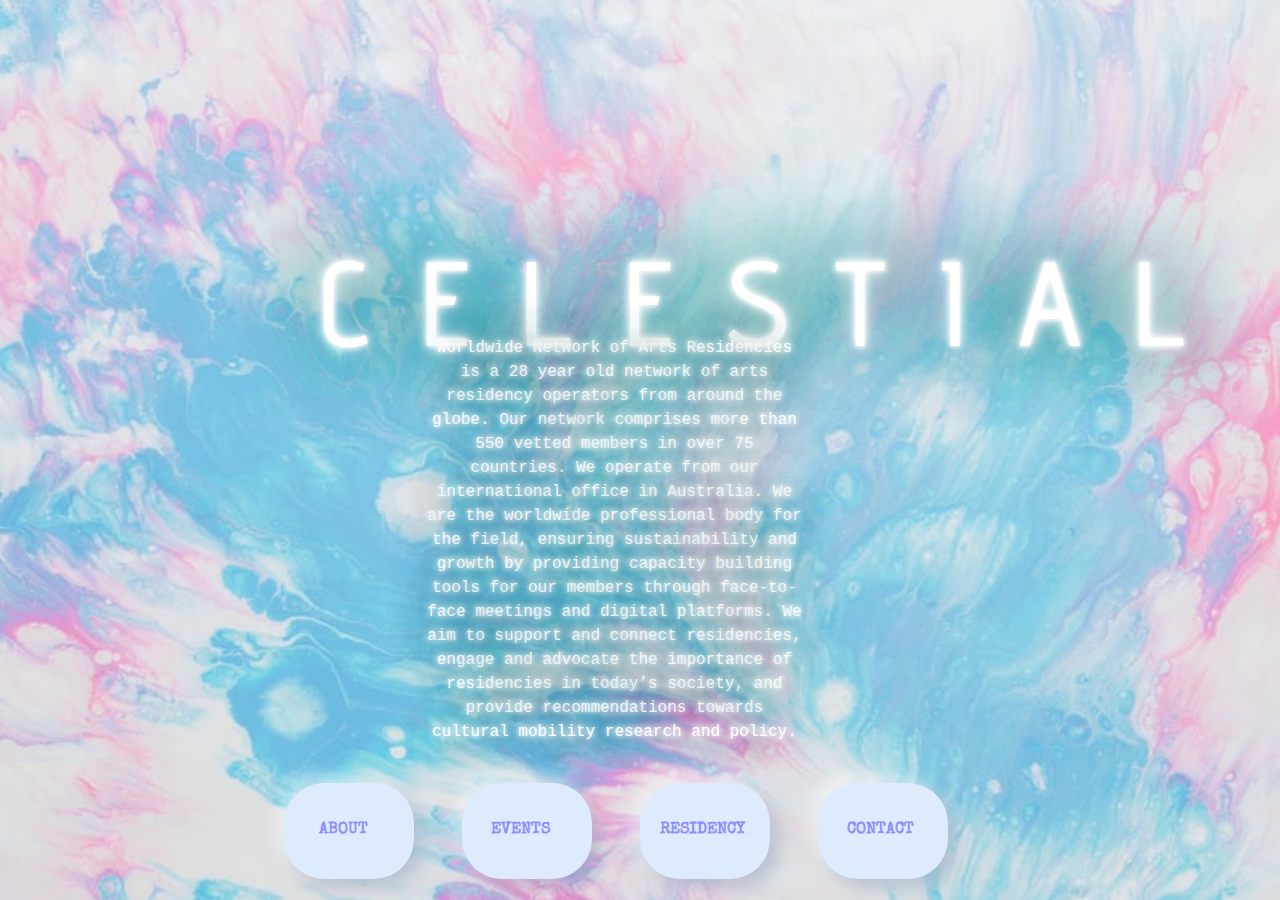
<file: index.html>
<!DOCTYPE html>
<html lang="en">
<head>
    <meta charset="UTF-8">
    <meta http-equiv="X-UA-Compatible" content="IE=edge">
    <meta name="viewport" content="width=device-width, initial-scale=1.0">
    <link rel="stylesheet" href="https://cdn.jsdelivr.net/npm/bootstrap@4.4.1/dist/css/bootstrap.min.css" integrity="sha384-Vkoo8x4CGsO3+Hhxv8T/Q5PaXtkKtu6ug5TOeNV6gBiFeWPGFN9MuhOf23Q9Ifjh" crossorigin="anonymous">
    <link rel="stylesheet" href="css/style.css">
        <!-- Font links -->
    <link rel="preconnect" href="https://fonts.googleapis.com">
    <link rel="preconnect" href="https://fonts.gstatic.com" crossorigin>
    <link href="https://fonts.googleapis.com/css2?family=Special+Elite&display=swap" rel="stylesheet">
    <!-- New Font link -->
    <link rel="preconnect" href="https://fonts.googleapis.com">
    <link rel="preconnect" href="https://fonts.gstatic.com" crossorigin>
    <link href="https://fonts.googleapis.com/css2?family=Advent+Pro:wght@100&display=swap" rel="stylesheet">
    <title>Celestial</title>
</head>
<body>

    <div class="logo">
        <h1>CELESTIAL</h1>
    </div>

    <div class="info"> 
        <p> 
            Worldwide Network of Arts Residencies is a 28 year old network of arts residency operators from around the globe. Our network comprises more than 550 vetted members in over 75 countries. We operate from our international office in Australia. We are the worldwide professional body for the field, ensuring sustainability and growth by providing capacity building tools for our members through face-to-face meetings and digital platforms. We aim to support and connect residencies, engage and advocate the importance of residencies in today’s society, and provide recommendations towards cultural mobility research and policy.
        </p>
    </div>

    <div class="multi-button">

       
       <a href="./about.html" target="_blank" class="button about"><li class="about2" >About</li></a>
       <a href="./events.html" target="_blank" class="button about"><li >Events</li></a>
       <a href="./residency.html" target="_blank" class="button about"><li class="residency2">Residency</li></a>
       <a href="./contact.html" target="_blank" class="button about"><li>Contact</li></a>
      </div>
      

     
</body>
</html>
</file>
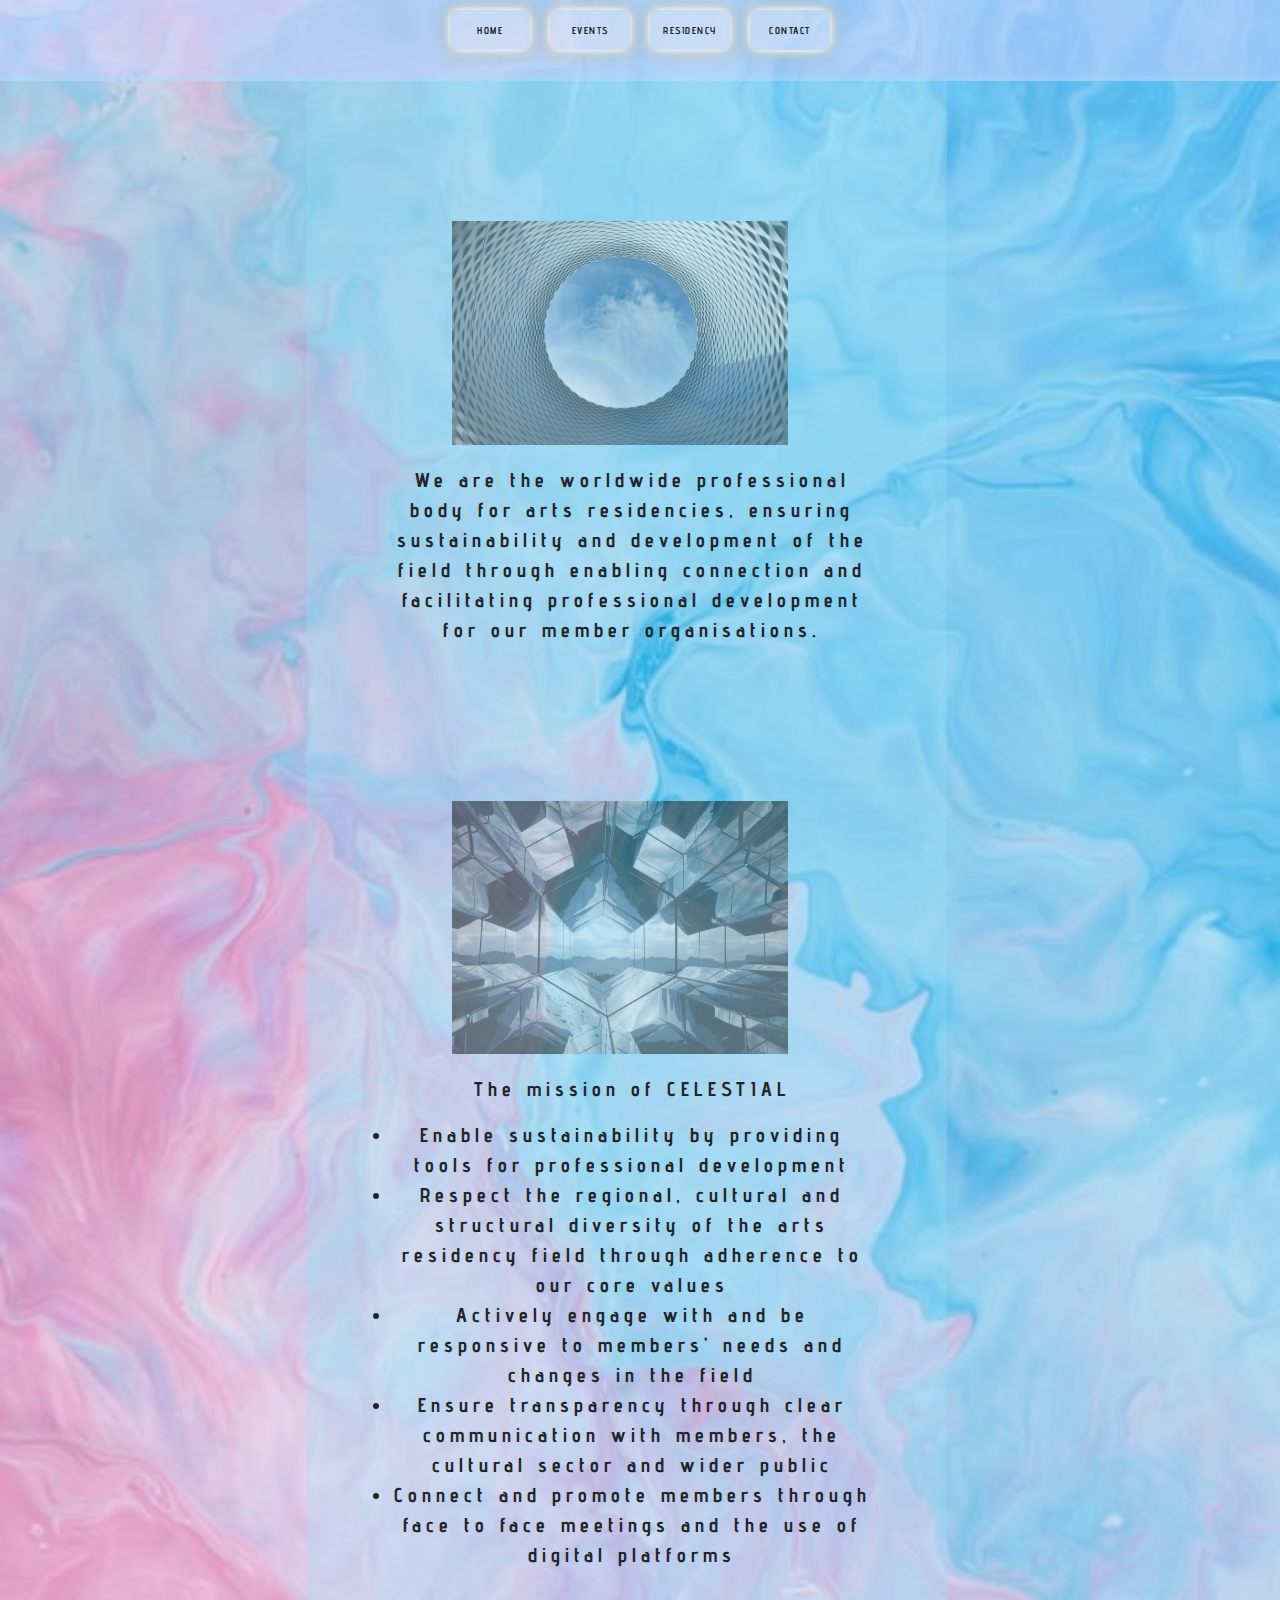
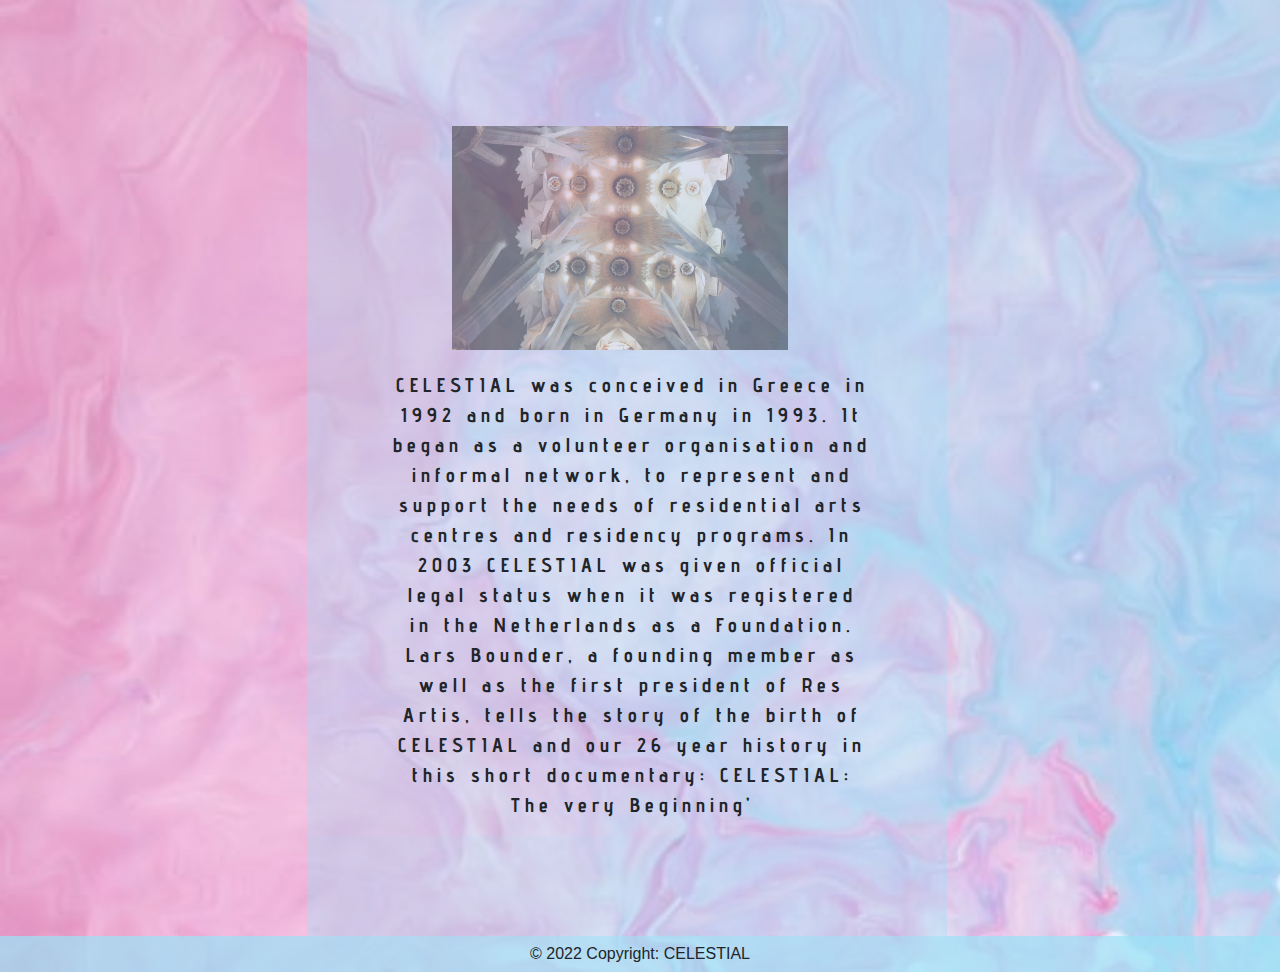
<file: about.html>
<!DOCTYPE html>
<html lang="en">
<head>
    <meta charset="UTF-8">
    <meta http-equiv="X-UA-Compatible" content="IE=edge">
    <meta name="viewport" content="width=device-width, initial-scale=1.0">
    <link rel="stylesheet" href="/css/about.css">

    <link rel="preconnect" href="https://fonts.googleapis.com">
    <link rel="preconnect" href="https://fonts.gstatic.com" crossorigin>
    <link href="https://fonts.googleapis.com/css2?family=Advent+Pro:wght@100&display=swap" rel="stylesheet">
    <link rel="stylesheet" href="https://cdn.jsdelivr.net/npm/bootstrap@4.4.1/dist/css/bootstrap.min.css" integrity="sha384-Vkoo8x4CGsO3+Hhxv8T/Q5PaXtkKtu6ug5TOeNV6gBiFeWPGFN9MuhOf23Q9Ifjh" crossorigin="anonymous">
    <title>About</title>
</head>
<body>
       <nav>
           <ul>
               <li class="button home"><a href="/index.html">Home</a></li>

               <li class="button events"><a href="/events.html">Events</a></li>

               <li class="button residency2"><a href="/residency.html" class="residency">Residency</a></li>

               <li class="button contact"><a href="/contact.html">Contact</a></li>
               
           </ul>
       </nav>
    
       <main>

        <div class="vision">
            <h1>Vision</h1>
    
            <img src="./img/vison.jpeg" alt="vision">
    
            <p>
                We are the worldwide professional body for arts residencies, ensuring sustainability and development of the field through enabling connection and facilitating professional development for our member organisations.
            </p>
        </div>
    
        <div class="mission">
    
            <h1>Mission</h1>
    
            <img src="./img/mission.jpeg" alt="mission">
    
            <p>The mission of CELESTIAL
    
                <li>Enable sustainability by providing tools for professional development
                </li>
                <li>Respect the regional, cultural and structural diversity of the arts residency field through adherence to our core values</li>
                <li>Actively engage with and be responsive to members’ needs and changes in the field
                </li>
                <li>Ensure transparency through clear communication with members, the cultural sector and wider public</li>
                <li>Connect and promote members through face to face meetings and the use of digital platforms
                </li>
            </p>
        </div>
    
        <div class="history">
    
            <h1>Our History</h1>
    
            <img src="./img/history.jpeg" alt="history">
    
            <p> 
                CELESTIAL was conceived in Greece in 1992 and born in Germany in 1993. It  began as a volunteer organisation and informal network, to represent and support the needs of residential arts centres and residency programs. In 2003 CELESTIAL was given official legal status when it was registered in the Netherlands as a Foundation.
    
                Lars Bounder, a founding member as well as the first president of Res Artis, tells the story of the birth of CELESTIAL and our 26 year history in this short documentary: CELESTIAL: The very Beginning’</p>
        </div>
       </main>

       <!-- FOOTER -->
<div class="footer">
     <footer>
        © 2022 Copyright: CELESTIAL
     </footer>
</div>
</body>
</html>
</file>
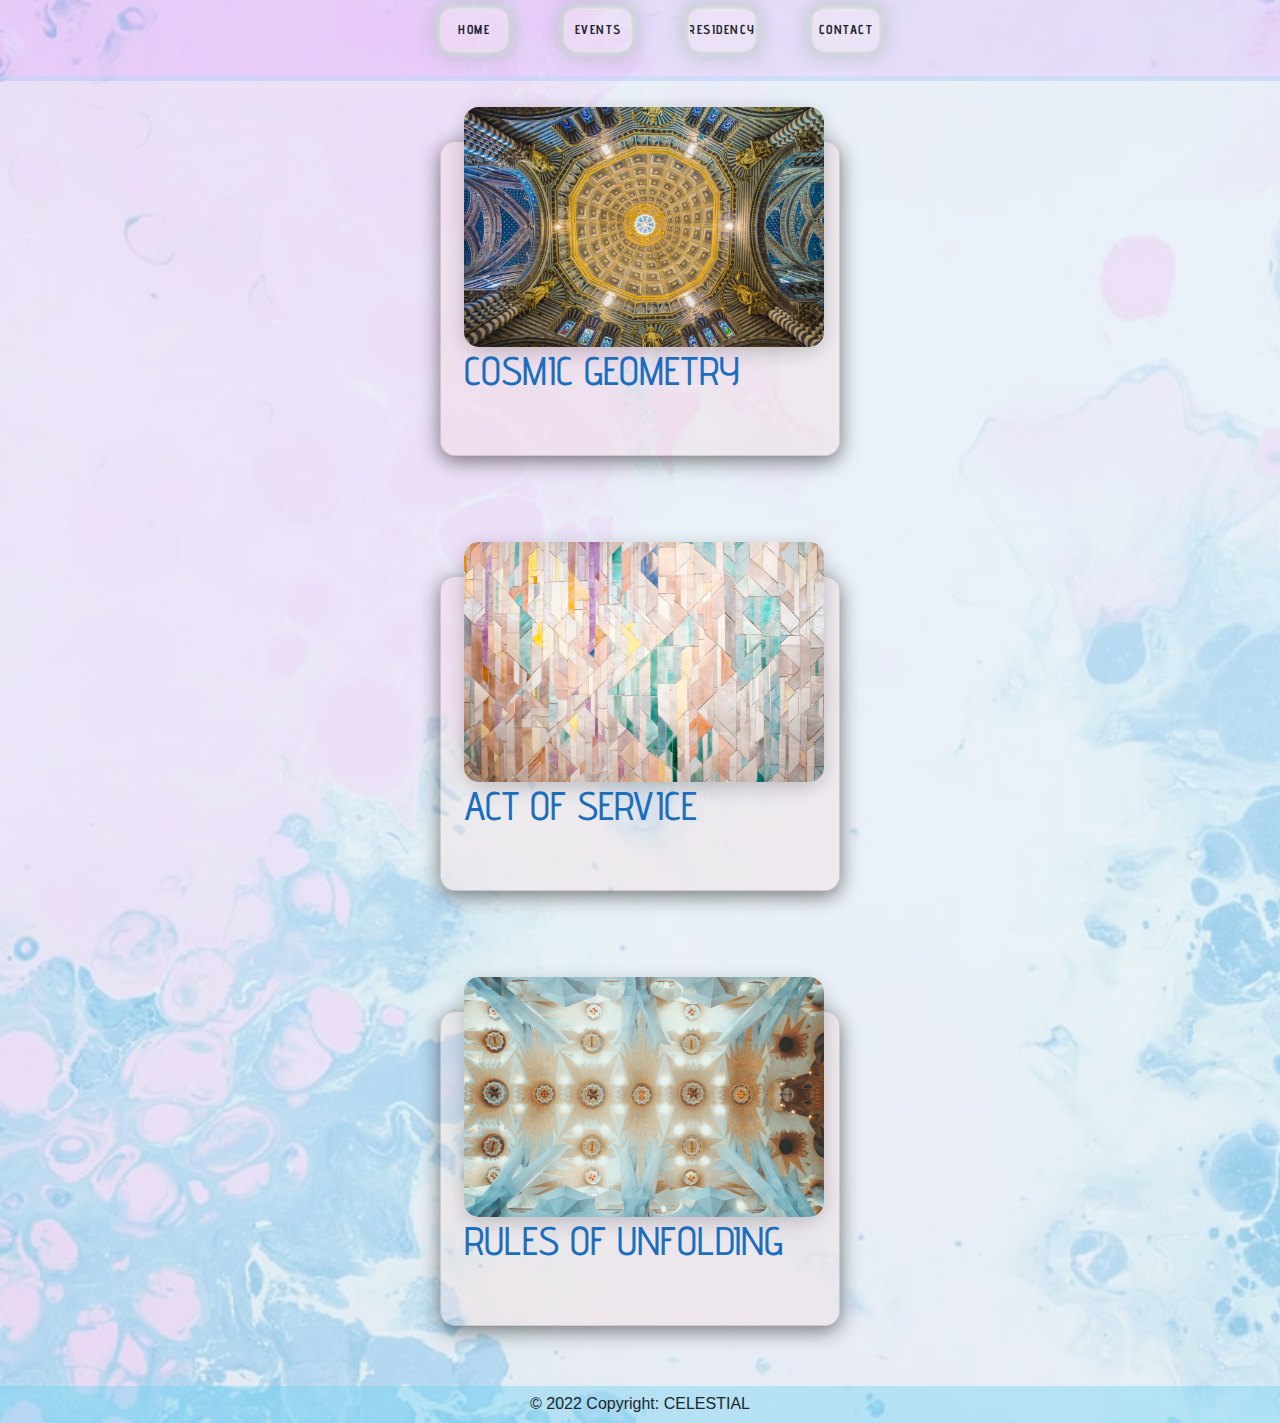
<file: events.html>
<!DOCTYPE html>
<html lang="en">
<head>
    <meta charset="UTF-8">
    <meta http-equiv="X-UA-Compatible" content="IE=edge">
    <meta name="viewport" content="width=device-width, initial-scale=1.0">
    <link rel="stylesheet" href="./css/events.css">
    <link rel="preconnect" href="https://fonts.googleapis.com">
    <link rel="preconnect" href="https://fonts.gstatic.com" crossorigin>
    <link href="https://fonts.googleapis.com/css2?family=Advent+Pro:wght@100&display=swap" rel="stylesheet">
    <link rel="stylesheet" href="https://cdn.jsdelivr.net/npm/bootstrap@4.4.1/dist/css/bootstrap.min.css" integrity="sha384-Vkoo8x4CGsO3+Hhxv8T/Q5PaXtkKtu6ug5TOeNV6gBiFeWPGFN9MuhOf23Q9Ifjh" crossorigin="anonymous">
    <title>Events</title>
</head>
<body>
    <nav>
        <ul>
            <li class="button home"><a href="/index.html">Home</a></li>

            <li class="button events"><a href="/events.html">Events</a></li>

            <li class="button residency2"><a href="/residency.html" class="residency">Residency</a></li>

            <li class="button contact"><a href="/contact.html">Contact</a></li>
            
        </ul>
    </nav>


    <main>
        <!-- CARD 1 -->
        
          <div class = container>
            <div class = card>
              <div class = image>
                  
                <img href = "#" src ="./img/geometry1.jpeg">
                <h1>Cosmic Geometry</h1>
              </div>
              <div class = content>
                <h3>Friday, February 11, 2022
                    3:00 PM  4:30 PM</h3>
            
              </div>
            </div>    
          </div>

          <!-- Card 2 -->

          <div class = container>
            <div class = card>
              <div class = image>
                  
                <img href = "#" src ="./img/art.jpeg">
                <h1>Act of Service</h1>
              </div>
              <div class = content>
                <h3> Wednesday, May 1, 2022
                    3:00 PM  4:30 PM</h3>
            
              </div>
            </div>    
          </div>

         <!-- Card 3 -->

         <div class = container>
            <div class = card>
              <div class = image>
                  
                <img href = "#" src ="./img/unfold.jpeg">
                <h1>Rules of Unfolding</h1>
              </div>
              <div class = content>
                <h3>Thursday, January 13, 2022
                    3:00 PM  4:30 PM</h3>
            
              </div>
            </div>    
          </div>


    </main>

    <div class="footer">
        <footer>
           © 2022 Copyright: CELESTIAL
        </footer>
   </div>
</body>
</html>
</file>
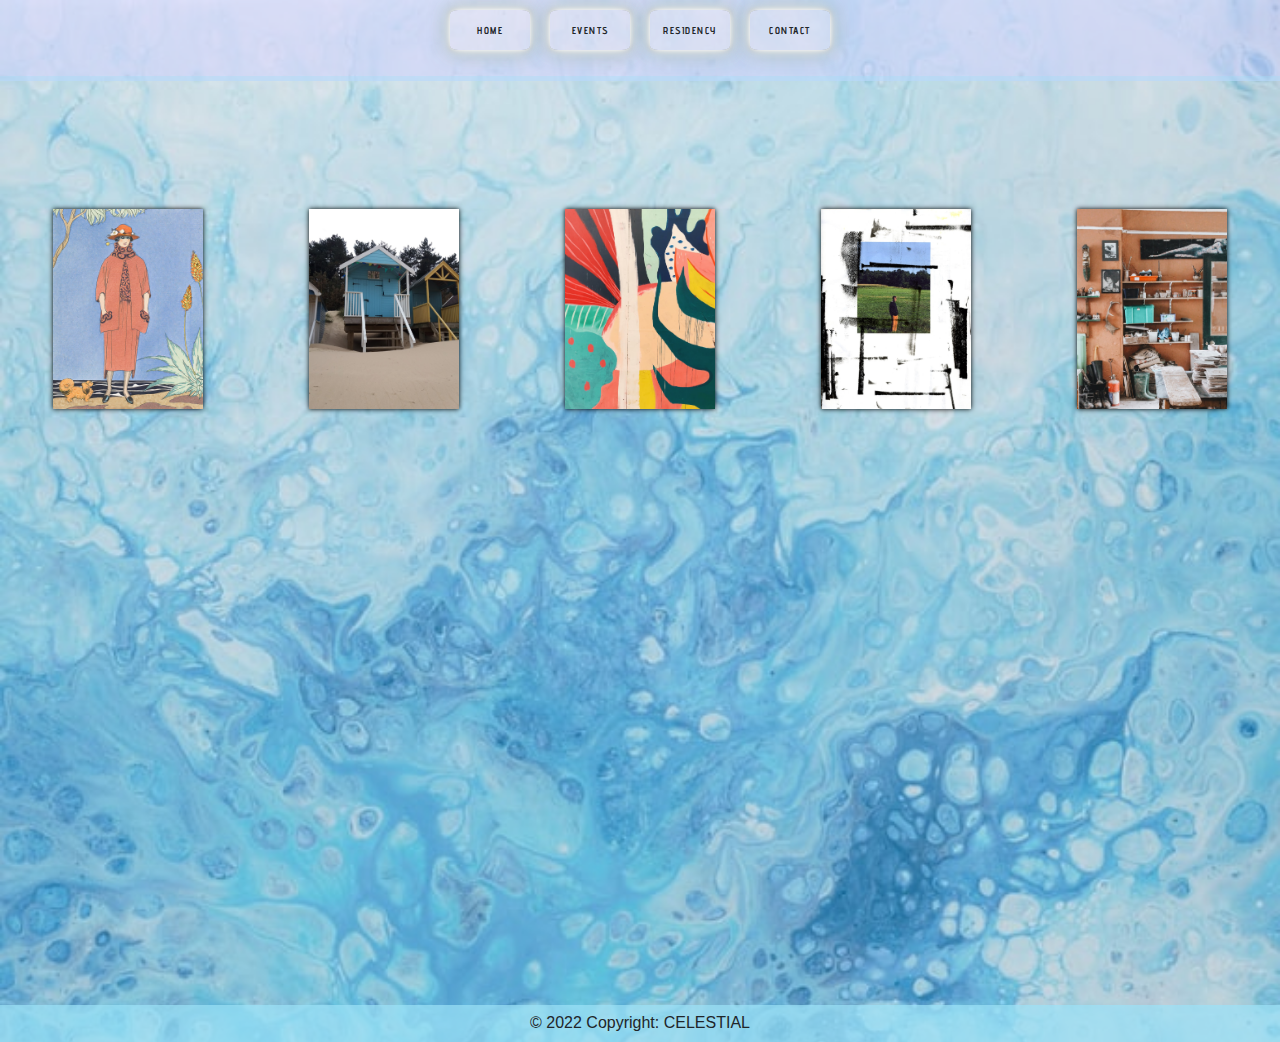
<file: residency.html>
<!DOCTYPE html>
<html lang="en">
<head>
    <meta charset="UTF-8">
    <meta http-equiv="X-UA-Compatible" content="IE=edge">
    <meta name="viewport" content="width=device-width, initial-scale=1.0">
    <link rel="stylesheet" href="./css/residency.css">
    <link rel="preconnect" href="https://fonts.googleapis.com">
    <link rel="preconnect" href="https://fonts.gstatic.com" crossorigin>
    <link href="https://fonts.googleapis.com/css2?family=Advent+Pro:wght@100&display=swap" rel="stylesheet">
    <link rel="stylesheet" href="https://cdn.jsdelivr.net/npm/bootstrap@4.4.1/dist/css/bootstrap.min.css" integrity="sha384-Vkoo8x4CGsO3+Hhxv8T/Q5PaXtkKtu6ug5TOeNV6gBiFeWPGFN9MuhOf23Q9Ifjh" crossorigin="anonymous">
    <title>Residency</title>
</head>
<body>

    <nav>
        <ul>
            <li class="button home"><a href="/index.html">Home</a></li>

            <li class="button events"><a href="/events.html">Events</a></li>

            <li class="button residency2"><a href="/residency.html" class="residency">Residency</a></li>

            <li class="button contact"><a href="/contact.html">Contact</a></li>
            
        </ul>
    </nav>


<main>
    <!-- Card 1-->

<div class="container one">
    <div class="overlay">
      <div class = "items"></div>
      <div class = "items head">
        <p>OPEN CALL</p>
        <hr>
      </div>
      <div class = "items price">
        <p class="old">1 November 2022 – 30 April 2023.</p>
        <p class="new">DEADLINE: 1 May 2022, 23:59 CEST.</p>
      </div>
      <div class="items cart">
        <i class="fa fa-shopping-cart"></i>
        <span>APPLY</span>
    </div>
  </div>
  </div>

  <!-- Card 2 -->

  <div class="container two">
    <div class="overlay">
      <div class = "items"></div>
      <div class = "items head">
        <p>HOUSING</p>
        <hr>
      </div>
      <div class = "items price">
        <p class="old">Room</p>
        <p class="new">House</p>
      </div>
      <div class="items cart">
        <i class="fa fa-shopping-cart"></i>
        <span>CHOOSE</span>
    </div>
  </div>
  </div>

  <!-- Card 3 -->

  <div class="container three">
    <div class="overlay">
      <div class = "items"></div>
      <div class = "items head">
        <p>ART PROGRAMS</p>
        <hr>
      </div>
      <div class = "items price">
        <p class="old">Events</p>
        <p class="new">Participants</p>
      </div>
      <div class="items cart">
        <i class="fa fa-shopping-cart"></i>
        <span>Read more</span>
    </div>
  </div>
  </div>

  <!-- Card 4 -->

  <div class="container four">
    <div class="overlay">
      <div class = "items"></div>
      <div class = "items head">
        <p>Residents</p>
        <hr>
      </div>
      <div class = "items price">
        <p class="old">Meet our residents</p>
        <p class="new">Portfolios</p>
      </div>
      <div class="items cart">
        <i class="fa fa-shopping-cart"></i>
        <span>Read more</span>
    </div>
  </div>
  </div>

  <!-- Card 5 -->

  <div class="container five">
    <div class="overlay">
      <div class = "items"></div>
      <div class = "items head">
        <p>Studios</p>
        <hr>
      </div>
      <div class = "items price">
        <p class="old">Private</p>
        <p class="new">Shared</p>
      </div>
      <div class="items cart">
        <i class="fa fa-shopping-cart"></i>
        <span>Read more</span>
    </div>
  </div>
  </div>

<!-- END Card -->
</main>


    <div class="footer">
        <footer>
           © 2022 Copyright: CELESTIAL
        </footer>
   </div>
    
</body>
</html>
</file>
<file: css/style.css>
* {
  margin: 0;
  padding: 0;
}

body {
  background-color: #fbecff;
  height: 100vh;
  margin: 0;
  display: grid;
  place-items: center;
  background-image: url("/img/photo-1570475501127-a9413237866c.jpeg");
  background-repeat: no-repeat;
  background-size: 1880px;
}
body a {
  color: inherit;
  text-decoration: none;
}
body .logo {
  width: 100%;
  height: 50%;
}
body .logo h1 {
  font-family: "Advent Pro", sans-serif;
  font-size: 120px;
  letter-spacing: 50px;
  padding-top: 150px;
  margin-left: 25%;
  color: #fff;
  text-shadow: 0 0 5px #fff, 0 0 10px #fff, 0 0 20px #fff, 0 0 80px rgb(79, 116, 116), 0 0 80px rgb(5, 7, 7), 0 0 90px #0ff, 0 0 100px #0ff, 0 0 150px #0ff;
}
body .info {
  font-family: "Courier New", Courier, monospace;
}
body .info p {
  width: 30%;
  margin-left: 33%;
  text-align: center;
  color: #fefeff;
  text-shadow: 0 0 5px #fff, 0 0 10px #fff, 0 0 20px #fff, 0 0 80px rgb(79, 116, 116), 0 0 80px rgb(5, 7, 7), 0 0 90px #0ff, 0 0 100px #0ff, 0 0 150px #0ff;
}
body .multi-button {
  display: flex;
}
body .multi-button .button {
  background-color: #deebfd;
  border: none;
  border-radius: 40px;
  box-shadow: 9px 9px 16px rgba(163, 177, 198, 0.6), -9px -9px 16px rgba(255, 255, 255, 0.5);
  color: #8d8ffc;
  font-weight: 700;
  height: 96px;
  margin-bottom: 10px;
  margin-right: 48px;
  overflow: hidden;
  position: relative;
  text-transform: uppercase;
  width: 130px;
  font-family: "Special Elite", cursive;
}
body .multi-button .button li {
  position: relative;
  margin-top: 27%;
  margin-left: 22%;
  list-style: none;
}
body .multi-button .button .residency2 {
  right: 7%;
}
body .multi-button .button .about2 {
  left: 5%;
}
body .multi-button .button:after {
  content: "";
  position: absolute;
  top: 0;
  left: 0;
  width: 200%;
  height: 100%;
  opacity: 0;
  transform: translateX(-100%);
  background: rgba(255, 255, 255, 0.13);
  background: linear-gradient(to right, rgba(255, 255, 255, 0.13) 0%, rgba(221, 250, 188, 0.13) 77%, rgba(234, 255, 201, 0.5) 92%, rgba(255, 255, 255, 0.3) 100%);
}
body .multi-button .button:hover:after {
  opacity: 1;
  top: 0;
  left: 0;
  transform: translateX(0);
  transition-property: transform, opacity;
  transition-duration: 2s, 0.5s;
  transition-timing-function: ease-in-out;
}
body .multi-button .button:active:after {
  opacity: 0;
}
body .multi-button .button:active:after {
  opacity: 0;
}
body .multi-button .about:hover {
  background-image: url("/img/photo-1578598459159-f6ae2f208ca9.jpeg");
}
body .multi-button .events:hover {
  background-image: url("/img/photo-1576792265585-c9a7624630ca.jpeg");
}
body .multi-button .residency:hover {
  background-image: url("/img/photo-1570475501127-a9413237866c.jpeg");
}
body .multi-button .contact:hover {
  background-image: url("/img/photo-1576180510889-d91ca5078e14.jpeg");
}

@media screen and (max-width: 768px) {
  * {
    margin: 0;
    padding: 0;
  }

  body {
    display: flex;
    flex-direction: column;
    justify-content: center;
    align-items: center;
  }
  body .logo {
    height: 30%;
    left: 20%;
  }
  body .logo h1 {
    font-size: 30px;
    margin: 0;
    letter-spacing: 13px;
    font-weight: bolder;
    padding: 100px;
  }
  body .info {
    width: 100%;
  }
  body .info p {
    width: 100%;
    margin: 0;
    padding: 0;
    font-size: 10px;
    padding-bottom: 50px;
  }
  body .multi-button {
    display: flex;
  }
  body .multi-button .button {
    font-size: 10px;
    width: 80px;
    height: 50px;
    margin: 5px;
  }
}
@media screen and (max-width: 1024px) {
  * {
    margin: 0;
    padding: 0;
  }

  body {
    display: flex;
    flex-direction: column;
    justify-content: center;
    align-items: center;
  }
  body .logo {
    height: 30%;
    left: 20%;
  }
  body .logo h1 {
    font-size: 30px;
    margin: 0;
    letter-spacing: 13px;
    font-weight: bolder;
    padding-left: 270px;
    padding-bottom: 0;
    padding-top: 200px;
  }
  body .info {
    width: 100%;
  }
  body .info p {
    width: 100%;
    margin: 0;
    padding: 0;
    font-size: 10px;
    padding: 100px;
  }
  body .multi-button {
    display: flex;
  }
  body .multi-button .button {
    font-size: 10px;
    width: 80px;
    height: 50px;
    margin: 5px;
  }
}

/*# sourceMappingURL=style.css.map */
</file>
<file: css/about.css>
* {
  margin: 0;
  padding: 0;
}

body {
  background-image: url("/img/photo-1564951434112-64d74cc2a2d7.jpeg");
  background-repeat: no-repeat;
  background-size: cover;
}
body nav {
  border-bottom: 5px solid rgba(156, 225, 247, 0.3);
  background-color: rgba(210, 210, 255, 0.5);
}
body nav ul {
  display: flex;
  justify-content: center;
}
body nav ul li {
  background-color: rgba(252, 243, 243, 0.3);
  box-shadow: 0 0 5px #fff, 0 0 10px #fff, 0 0 20px #fff, 0 0 20px rgb(79, 116, 116), 0 0 5px rgb(5, 7, 7);
  list-style: none;
  width: 5%;
  height: 40px;
  margin: 10px;
  font-family: "Advent Pro", sans-serif;
  font-weight: bolder;
  font-size: 13px;
  letter-spacing: 1.5px;
  border-radius: 10%;
  position: relative;
  text-transform: uppercase;
  overflow: hidden;
  margin-left: 50px;
}
body nav ul li a {
  all: unset;
  position: absolute;
  top: 50%;
  left: 50%;
  transform: translate(-50%, -50%);
  text-decoration: none;
}
body nav ul .button:after {
  content: "";
  position: absolute;
  top: 0;
  left: 0;
  width: 200%;
  height: 100%;
  opacity: 0;
  transform: translateX(-100%);
  background: rgba(255, 255, 255, 0.13);
  background: linear-gradient(to right, rgba(255, 255, 255, 0.13) 0%, rgba(221, 250, 188, 0.13) 77%, rgba(234, 255, 201, 0.5) 92%, rgba(255, 255, 255, 0.3) 100%);
}
body nav ul .button:hover:after {
  opacity: 1;
  top: 0;
  left: 0;
  transform: translateX(0);
  transition-property: transform, opacity;
  transition-duration: 2s, 0.5s;
  transition-timing-function: ease-in-out;
}
body nav ul .button:active:after {
  opacity: 0;
}
body nav ul .button:active:after {
  opacity: 0;
}
body nav ul .home:hover {
  background-image: url("/img/photo-1578598459159-f6ae2f208ca9.jpeg");
}
body nav ul .events:hover {
  background-image: url("/img/photo-1576792265585-c9a7624630ca.jpeg");
}
body nav ul .residency2:hover {
  background-image: url("/img/photo-1570475501127-a9413237866c.jpeg");
}
body nav ul .contact:hover {
  background-image: url("/img/photo-1576180510889-d91ca5078e14.jpeg");
}
body main {
  background-color: rgba(156, 225, 247, 0.3);
  width: 50%;
  height: 250%;
  margin-left: 24%;
  border-bottom: 100px solid rgba(156, 225, 247, 0.1);
}
body main div {
  width: 75%;
  text-align: center;
  margin-left: 150px;
  padding-top: 100px;
}
body main div h1 {
  font-family: "Advent Pro", sans-serif;
  color: rgb(27, 110, 189);
  text-transform: uppercase;
  text-shadow: 0 0 5px #fff, 0 0 10px #fff, 0 0 20px #fff, 0 0 80px rgb(79, 116, 116), 0 0 80px rgb(5, 7, 7), 0 0 90px #0ff, 0 0 100px #0ff, 0 0 150px #0ff;
  font-size: 0px;
  letter-spacing: 15px;
  margin-bottom: 20px;
}
body main div p, body main div li {
  font-family: "Advent Pro", sans-serif;
  font-size: 20px;
  letter-spacing: 5px;
  font-weight: bold;
  justify-content: center;
}
body main div img {
  width: 70%;
  height: 20%;
  opacity: 0.5;
  padding-top: 20px;
  padding-bottom: 20px;
  margin-right: 5%;
}
body .footer {
  background-color: rgba(156, 225, 247, 0.712);
  text-align: center;
  padding: 0.5%;
}

@media only screen and (max-width: 480px) {
  body {
    width: 120%;
  }
  body .button {
    width: 80px;
    font-size: 10px;
    margin: 10px;
  }
  body main {
    display: flex;
    flex-direction: column;
    justify-content: center;
  }
  body main .vision, body main .mission, body main .history {
    margin: 0;
    margin-left: 50px;
  }
}
/* for smaller tablets */
@media only screen and (min-width: 481px) and (max-width: 768px) {
  body {
    width: 120%;
  }
  body .button {
    width: 80px;
    font-size: 10px;
    margin: 10px;
  }
  body main {
    display: flex;
    flex-direction: column;
    justify-content: center;
  }
  body main .vision, body main .mission, body main .history {
    margin: 0;
    margin-left: 60px;
  }
}
/* for large tablets */
@media only screen and (min-width: 769px) and (max-width: 990px) {
  body {
    width: 100vw;
  }
  body .button {
    width: 80px;
    margin: 15px;
  }
  body main {
    display: flex;
    flex-direction: column;
    justify-content: center;
  }
  body main .vision, body main .mission, body main .history {
    margin: 0;
    margin-left: 50px;
  }
}
/* for laptops */
@media only screen and (min-width: 991px) and (max-width: 1366px) {
  body {
    width: 100%;
  }
  body .button {
    width: 80px;
    font-size: 10px;
    margin: 10px;
  }
  body main {
    display: flex;
    flex-direction: column;
    justify-content: center;
  }
  body main .vision, body main .mission, body main .history {
    margin: 0;
    margin-left: 85px;
  }
}
/* for desktops */
@media only screen and (min-width: 1367px) {
  body {
    width: 100%;
  }
  body .button {
    width: 80px;
    font-size: 10px;
    margin: 20px;
    font-size: 14px;
  }
}

/*# sourceMappingURL=about.css.map */
</file>
<file: css/events.css>
* {
  margin: 0;
  padding: 0;
}

body {
  background-image: url("/img/photo-1578598459159-f6ae2f208ca9.jpeg");
  background-repeat: no-repeat;
  background-size: cover;
}

body nav {
  border-bottom: 5px solid rgba(156, 225, 247, 0.3);
  background-color: rgba(210, 210, 255, 0.5);
}

body nav ul {
  display: -webkit-box;
  display: -ms-flexbox;
  display: flex;
  -webkit-box-pack: center;
      -ms-flex-pack: center;
          justify-content: center;
}

body nav ul li {
  background-color: rgba(252, 243, 243, 0.3);
  -webkit-box-shadow: 0 0 5px #fff, 0 0 10px #fff, 0 0 20px #fff, 0 0 20px #4f7474, 0 0 5px #050707;
          box-shadow: 0 0 5px #fff, 0 0 10px #fff, 0 0 20px #fff, 0 0 20px #4f7474, 0 0 5px #050707;
  list-style: none;
  width: 5%;
  height: 40px;
  margin: 10px;
  font-family: 'Advent Pro', sans-serif;
  font-weight: bolder;
  font-size: 13px;
  letter-spacing: 1.5px;
  border-radius: 10%;
  position: relative;
  text-transform: uppercase;
  overflow: hidden;
  margin-left: 50px;
}

body nav ul li a {
  all: unset;
  position: absolute;
  top: 50%;
  left: 50%;
  -webkit-transform: translate(-50%, -50%);
          transform: translate(-50%, -50%);
  text-decoration: none;
}

body nav ul .button:after {
  content: "";
  position: absolute;
  top: 0;
  left: 0;
  width: 200%;
  height: 50%;
  opacity: 0;
  -webkit-transform: translateX(-100%);
          transform: translateX(-100%);
  background: rgba(255, 255, 255, 0.13);
  background: -webkit-gradient(linear, left top, right top, from(rgba(255, 255, 255, 0.13)), color-stop(77%, rgba(221, 250, 188, 0.13)), color-stop(92%, rgba(234, 255, 201, 0.5)), to(rgba(255, 255, 255, 0.3)));
  background: linear-gradient(to right, rgba(255, 255, 255, 0.13) 0%, rgba(221, 250, 188, 0.13) 77%, rgba(234, 255, 201, 0.5) 92%, rgba(255, 255, 255, 0.3) 100%);
}

body nav ul .button:hover:after {
  opacity: 1;
  top: 0;
  left: 0;
  -webkit-transform: translateX(0);
          transform: translateX(0);
  -webkit-transition-property: opacity, -webkit-transform;
  transition-property: opacity, -webkit-transform;
  transition-property: transform, opacity;
  transition-property: transform, opacity, -webkit-transform;
  -webkit-transition-duration: 2s, 0.5s;
          transition-duration: 2s, 0.5s;
  -webkit-transition-timing-function: ease-in-out;
          transition-timing-function: ease-in-out;
}

body nav ul .button:active:after {
  opacity: 0;
}

body nav ul .button:active:after {
  opacity: 0;
}

body nav ul .home:hover {
  background-image: url("/img/photo-1578598459159-f6ae2f208ca9.jpeg");
}

body nav ul .events:hover {
  background-image: url("/img/photo-1576792265585-c9a7624630ca.jpeg");
}

body nav ul .residency2:hover {
  background-image: url("/img/photo-1570475501127-a9413237866c.jpeg");
}

body nav ul .contact:hover {
  background-image: url("/img/photo-1576180510889-d91ca5078e14.jpeg");
}

body main {
  display: -webkit-box;
  display: -ms-flexbox;
  display: flex;
  -webkit-box-orient: vertical;
  -webkit-box-direction: normal;
      -ms-flex-direction: column;
          flex-direction: column;
  -webkit-box-pack: center;
      -ms-flex-pack: center;
          justify-content: center;
  width: 100%;
  height: 50%;
  background-color: rgba(218, 247, 252, 0.5);
}

body main .container {
  position: relative;
  width: 2500px;
  display: -webkit-box;
  display: -ms-flexbox;
  display: flex;
  -webkit-box-align: center;
      -ms-flex-align: center;
          align-items: center;
  -webkit-box-pack: center;
      -ms-flex-pack: center;
          justify-content: center;
  -ms-flex-wrap: wrap;
      flex-wrap: wrap;
  padding: 30px;
  font-family: 'Advent Pro', sans-serif;
  color: #1b6ebd;
  text-transform: uppercase;
}

body main .container .card {
  position: relative;
  max-width: 400px;
  height: 315px;
  background-color: rgba(248, 217, 217, 0.3);
  margin: 30px 10px;
  padding: 20px 15px;
  display: -webkit-box;
  display: -ms-flexbox;
  display: flex;
  -webkit-box-orient: vertical;
  -webkit-box-direction: normal;
      -ms-flex-direction: column;
          flex-direction: column;
  -webkit-box-shadow: 0 5px 20px rgba(0, 0, 0, 0.5);
          box-shadow: 0 5px 20px rgba(0, 0, 0, 0.5);
  -webkit-transition: 0.3s ease-in-out;
  transition: 0.3s ease-in-out;
  border-radius: 15px;
}

body main .container .card:hover {
  height: 320px;
}

body main .container .card .image {
  position: relative;
  width: 360px;
  height: 240px;
  border-radius: 20px;
  top: -20%;
  left: 8px;
  -webkit-box-shadow: 0 5px 20px rgba(0, 0, 0, 0.2);
          box-shadow: 0 5px 20px rgba(0, 0, 0, 0.2);
  z-index: 1;
}

body main .container .card .image img {
  max-width: 100%;
  border-radius: 15px;
}

body main .container .card .content {
  position: relative;
  top: -40px;
  padding: 10px 15px;
  color: #111;
  text-align: center;
  visibility: hidden;
  opacity: 0;
  -webkit-transition: 0.3s ease-in-out;
  transition: 0.3s ease-in-out;
}

body main .container .card:hover .content {
  margin-top: 20px;
  visibility: visible;
  opacity: 1;
  -webkit-transition-delay: 0.2s;
          transition-delay: 0.2s;
}

body footer {
  background-color: rgba(156, 225, 247, 0.712);
  text-align: center;
  padding: 0.5%;
}

@media only screen and (max-width: 580px) {
  body {
    width: 375px;
    background-image: none;
    width: 100%;
  }
  body .button {
    width: 80px;
    font-size: 10px;
    margin: 10px;
  }
  body main .container {
    width: 100vw;
  }
  body main .container .card {
    height: 250px;
  }
  body main .container .card .image {
    width: 250px;
  }
  body main .container .card .image h1 {
    font-size: 30px;
  }
  body main .container .card .image img {
    width: 250px;
  }
}

@media only screen and (max-width: 768px) {
  body {
    width: 375px;
    width: 100%;
  }
  body .button {
    width: 80px;
    font-size: 10px;
    margin: 10px;
  }
  body main .container {
    width: 50vw;
  }
  body main .container .card {
    height: 250px;
  }
  body main .container .card .image {
    width: 250px;
  }
  body main .container .card .image h1 {
    font-size: 30px;
  }
  body main .container .card .image img {
    width: 250px;
  }
}
/*# sourceMappingURL=events.css.map */
</file>
<file: css/residency.css>
* {
  margin: 0;
  padding: 0;
}

body {
  background-image: url("/img/photo-1576792265585-c9a7624630ca.jpeg");
  background-repeat: no-repeat;
  background-size: cover;
}

body nav {
  border-bottom: 5px solid rgba(156, 225, 247, 0.3);
  background-color: rgba(210, 210, 255, 0.5);
}

body nav ul {
  display: -webkit-box;
  display: -ms-flexbox;
  display: flex;
  -webkit-box-pack: center;
      -ms-flex-pack: center;
          justify-content: center;
}

body nav ul li {
  background-color: rgba(252, 243, 243, 0.3);
  -webkit-box-shadow: 0 0 5px #fff, 0 0 10px #fff, 0 0 20px #fff, 0 0 20px #4f7474, 0 0 5px #050707;
          box-shadow: 0 0 5px #fff, 0 0 10px #fff, 0 0 20px #fff, 0 0 20px #4f7474, 0 0 5px #050707;
  list-style: none;
  width: 5%;
  height: 40px;
  margin: 10px;
  font-family: 'Advent Pro', sans-serif;
  font-weight: bolder;
  font-size: 13px;
  letter-spacing: 1.5px;
  border-radius: 10%;
  position: relative;
  text-transform: uppercase;
  overflow: hidden;
  margin-left: 50px;
}

body nav ul li a {
  all: unset;
  position: absolute;
  top: 50%;
  left: 50%;
  -webkit-transform: translate(-50%, -50%);
          transform: translate(-50%, -50%);
  text-decoration: none;
}

body nav ul .button:after {
  content: "";
  position: absolute;
  top: 0;
  left: 0;
  width: 200%;
  height: 50%;
  opacity: 0;
  -webkit-transform: translateX(-100%);
          transform: translateX(-100%);
  background: rgba(255, 255, 255, 0.13);
  background: -webkit-gradient(linear, left top, right top, from(rgba(255, 255, 255, 0.13)), color-stop(77%, rgba(221, 250, 188, 0.13)), color-stop(92%, rgba(234, 255, 201, 0.5)), to(rgba(255, 255, 255, 0.3)));
  background: linear-gradient(to right, rgba(255, 255, 255, 0.13) 0%, rgba(221, 250, 188, 0.13) 77%, rgba(234, 255, 201, 0.5) 92%, rgba(255, 255, 255, 0.3) 100%);
}

body nav ul .button:hover:after {
  opacity: 1;
  top: 0;
  left: 0;
  -webkit-transform: translateX(0);
          transform: translateX(0);
  -webkit-transition-property: opacity, -webkit-transform;
  transition-property: opacity, -webkit-transform;
  transition-property: transform, opacity;
  transition-property: transform, opacity, -webkit-transform;
  -webkit-transition-duration: 2s, 0.5s;
          transition-duration: 2s, 0.5s;
  -webkit-transition-timing-function: ease-in-out;
          transition-timing-function: ease-in-out;
}

body nav ul .button:active:after {
  opacity: 0;
}

body nav ul .button:active:after {
  opacity: 0;
}

body nav ul .home:hover {
  background-image: url("/img/photo-1578598459159-f6ae2f208ca9.jpeg");
}

body nav ul .events:hover {
  background-image: url("/img/photo-1576792265585-c9a7624630ca.jpeg");
}

body nav ul .residency2:hover {
  background-image: url("/img/photo-1570475501127-a9413237866c.jpeg");
}

body nav ul .contact:hover {
  background-image: url("/img/photo-1576180510889-d91ca5078e14.jpeg");
}

body main {
  display: -webkit-box;
  display: -ms-flexbox;
  display: flex;
  margin-top: 10%;
  margin-bottom: 10%;
}

body main .container {
  width: 300px;
  height: 400px;
  position: relative;
  top: 0;
  right: 0;
  left: 0;
  bottom: 0;
  margin: auto;
  margin-bottom: 20px;
  background-color: black;
  background-size: cover;
  cursor: pointer;
  -webkit-box-shadow: 0 0 5px #000;
  box-shadow: 0 0 5px #000;
}

body main .overlay {
  width: 100%;
  height: 100%;
  display: -ms-grid;
  display: grid;
  -ms-grid-columns: 1fr;
      grid-template-columns: 1fr;
  -ms-grid-rows: 1fr 2fr 2fr 1fr;
      grid-template-rows: 1fr 2fr 2fr 1fr;
  background: rgba(252, 195, 252, 0.7);
  color: rgba(0, 0, 0, 0.9);
  opacity: 0;
  -webkit-transition: all 0.5s;
  transition: all 0.5s;
  font-family: 'Playfair Display', serif;
}

body main .items {
  padding-left: 20px;
  letter-spacing: 3px;
}

body main .head {
  font-size: 30px;
  line-height: 40px;
  -webkit-transform: translateY(40px);
          transform: translateY(40px);
  -webkit-transition: all 0.7s;
  transition: all 0.7s;
}

body main .head hr {
  display: block;
  width: 0;
  border: none;
  border-bottom: solid 2px rgba(0, 0, 0, 0.9);
  position: absolute;
  bottom: 0;
  left: 20px;
  -webkit-transition: all .5s;
  transition: all .5s;
}

body main .price {
  font-size: 18px;
  line-height: 20px;
  font-weight: bold;
  opacity: 0;
  -webkit-transform: translateY(40px);
          transform: translateY(40px);
  -webkit-transition: all 0.7s;
  transition: all 0.7s;
}

body main .price .old {
  padding: 10px;
  color: white;
}

body main .cart {
  font-size: 12px;
  opacity: 0;
  letter-spacing: 1px;
  font-family: 'Lato', sans-serif;
  -webkit-transform: translateY(40px);
          transform: translateY(40px);
  -webkit-transition: all 0.7s;
  transition: all 0.7s;
}

body main .cart i {
  font-size: 16px;
}

body main .cart span {
  list-style: none;
  width: 5%;
  height: 40px;
  margin: 10px;
  font-family: 'Advent Pro', sans-serif;
  font-weight: bolder;
  font-size: 13px;
  letter-spacing: 1.5px;
  border-radius: 10%;
  background-color: rgba(252, 243, 243, 0.3);
  -webkit-box-shadow: 0 0 5px #fff, 0 0 10px #fff, 0 0 20px #fff, 0 0 20px #4f7474, 0 0 5px #050707;
          box-shadow: 0 0 5px #fff, 0 0 10px #fff, 0 0 20px #fff, 0 0 20px #4f7474, 0 0 5px #050707;
  padding: 5px;
  margin-left: 80px;
}

body main .container:hover .overlay {
  opacity: 1;
}

body main .container:hover .overlay .head {
  -webkit-transform: translateY(0px);
          transform: translateY(0px);
}

body main .container:hover .overlay hr {
  width: 75px;
  -webkit-transition-delay: 0.4s;
          transition-delay: 0.4s;
}

body main .container:hover .overlay .price {
  -webkit-transform: translateY(0px);
          transform: translateY(0px);
  -webkit-transition-delay: 0.3s;
          transition-delay: 0.3s;
  opacity: 1;
}

body main .container:hover .overlay .cart {
  -webkit-transform: translateY(0px);
          transform: translateY(0px);
  -webkit-transition-delay: 0.6s;
          transition-delay: 0.6s;
  opacity: 1;
}

body main .one {
  background-image: url("/img/residency1.jpeg");
}

body main .two {
  background-image: url("/img/residency6.jpeg");
}

body main .three {
  background-image: url("/img/residency3.jpeg");
}

body main .four {
  background-image: url("/img/residency5.jpeg");
}

body main .five {
  background-image: url("/img/residency4.jpeg");
}

body footer {
  background-color: rgba(156, 225, 247, 0.712);
  text-align: center;
  padding: 0.5%;
}

@media only screen and (max-width: 480px) {
  body {
    width: 100%;
  }
  body .button {
    width: 80px;
    font-size: 10px;
    margin: 10px;
  }
  body main {
    display: -webkit-box;
    display: -ms-flexbox;
    display: flex;
    -webkit-box-orient: vertical;
    -webkit-box-direction: normal;
        -ms-flex-direction: column;
            flex-direction: column;
  }
  body main .container {
    width: 150px;
    height: 150px;
  }
  body footer {
    margin-top: 0px;
  }
}

/* for smaller tablets */
@media only screen and (min-width: 481px) and (max-width: 768px) {
  body {
    width: 100%;
  }
  body .button {
    width: 80px;
    font-size: 10px;
    margin: 10px;
  }
  body main {
    display: -webkit-box;
    display: -ms-flexbox;
    display: flex;
    -webkit-box-orient: vertical;
    -webkit-box-direction: normal;
        -ms-flex-direction: column;
            flex-direction: column;
  }
  body main .container {
    width: 150px;
    height: 150px;
  }
  body footer {
    margin-top: 0px;
  }
}

/* for large tablets */
@media only screen and (min-width: 769px) and (max-width: 990px) {
  body {
    width: 100%;
  }
  body .button {
    width: 80px;
    font-size: 10px;
    margin: 10px;
  }
  body main {
    display: -webkit-box;
    display: -ms-flexbox;
    display: flex;
    -webkit-box-orient: vertical;
    -webkit-box-direction: normal;
        -ms-flex-direction: column;
            flex-direction: column;
  }
  body main .container {
    width: 150px;
    height: 150px;
  }
  body footer {
    margin-top: 0px;
  }
}

/* for laptops */
@media only screen and (min-width: 991px) and (max-width: 1366px) {
  body {
    width: 100%;
  }
  body .button {
    width: 80px;
    font-size: 10px;
    margin: 10px;
  }
  body main .container {
    width: 150px;
    height: 200px;
  }
  body footer {
    margin-top: 45%;
  }
}

/* for desktops */
@media only screen and (min-width: 1367px) {
  body {
    width: 100%;
  }
  body .button {
    width: 80px;
    margin: 10px;
  }
}
/*# sourceMappingURL=residency.css.map */
</file>
